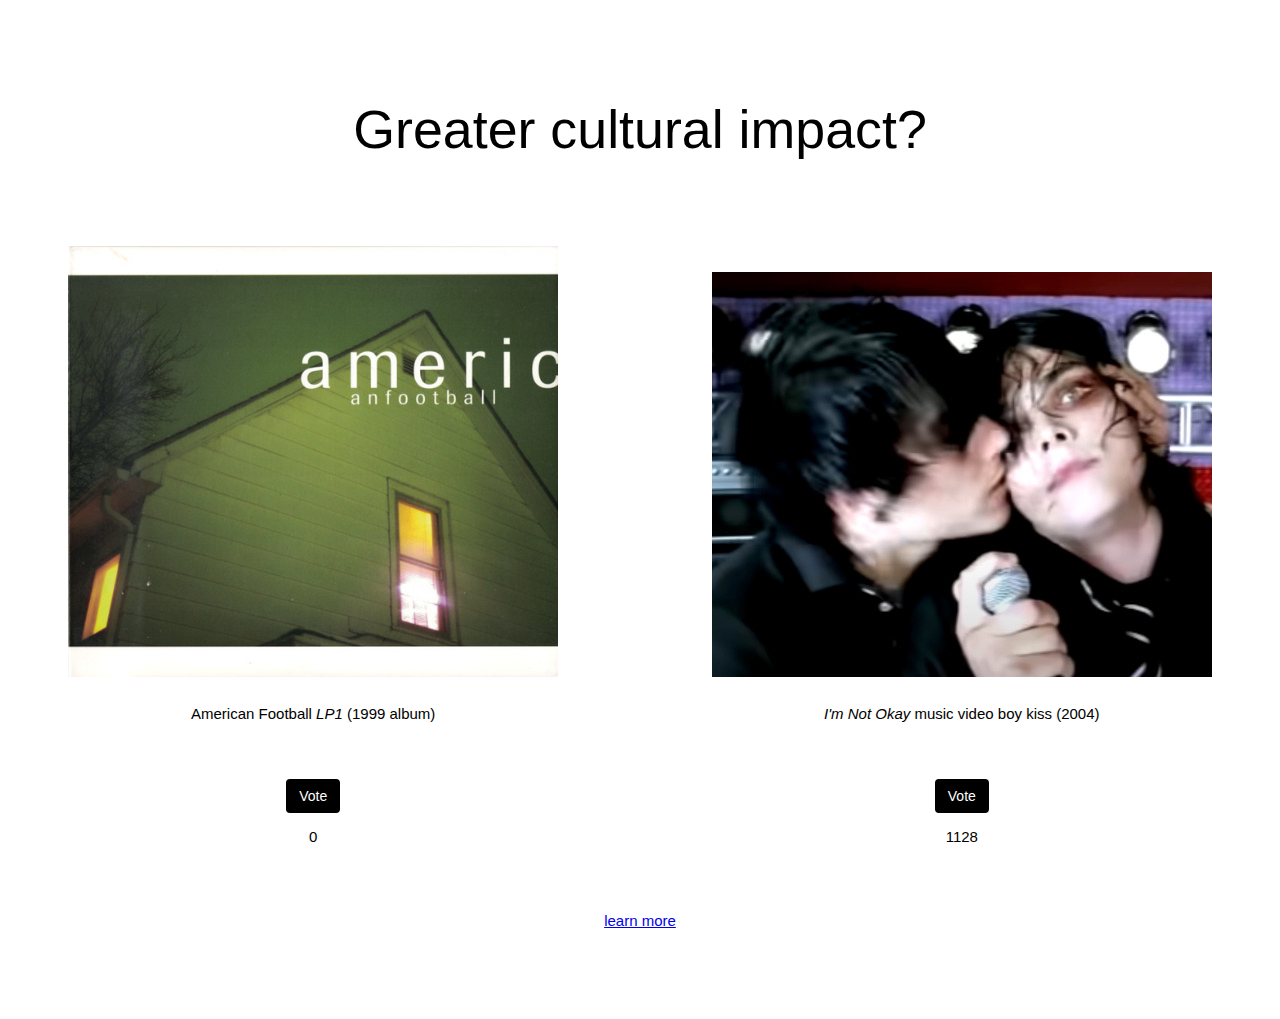
<file: index.html>
<!DOCTYPE html>
<html lang="en">
  <head>
    <link rel="stylesheet" type="text/css" href="style.css">
    <meta charset="utf-8" />
    </head>

  <body> 
    <header>
        Greater cultural impact?
    </header>
    <div id="imgContainer">
        <div id="americanFootball">
            <img src="assets/americanFootball.jpg">
            <p>American Football <i>LP1</i> (1999 album)</p>
            <button class="styledBtn">Vote</button>
            <p>0</p>
        </div>
        <div id="frerard">
            <img src="assets/frerard.png">
            <p><i>I'm Not Okay</i> music video boy kiss (2004)</p>
            <button id="popupBtn" class="styledBtn">Vote</button>
            <p id="voteCount">1128</p>
        </div>
    </div>

    <div id="popup">
        <div class="popupBody">
        <h2>You voted BOY KISS</h2>
        <button onclick="closeModal()">Close</button>
        </div>
    </div>

    <div id="learnMore">
    <a href="learn.html">learn more</a>
    </div>

    <canvas id="confettiCanvas"></canvas>

    <script src="index.js"></script>

  </body>
</html>
</file>
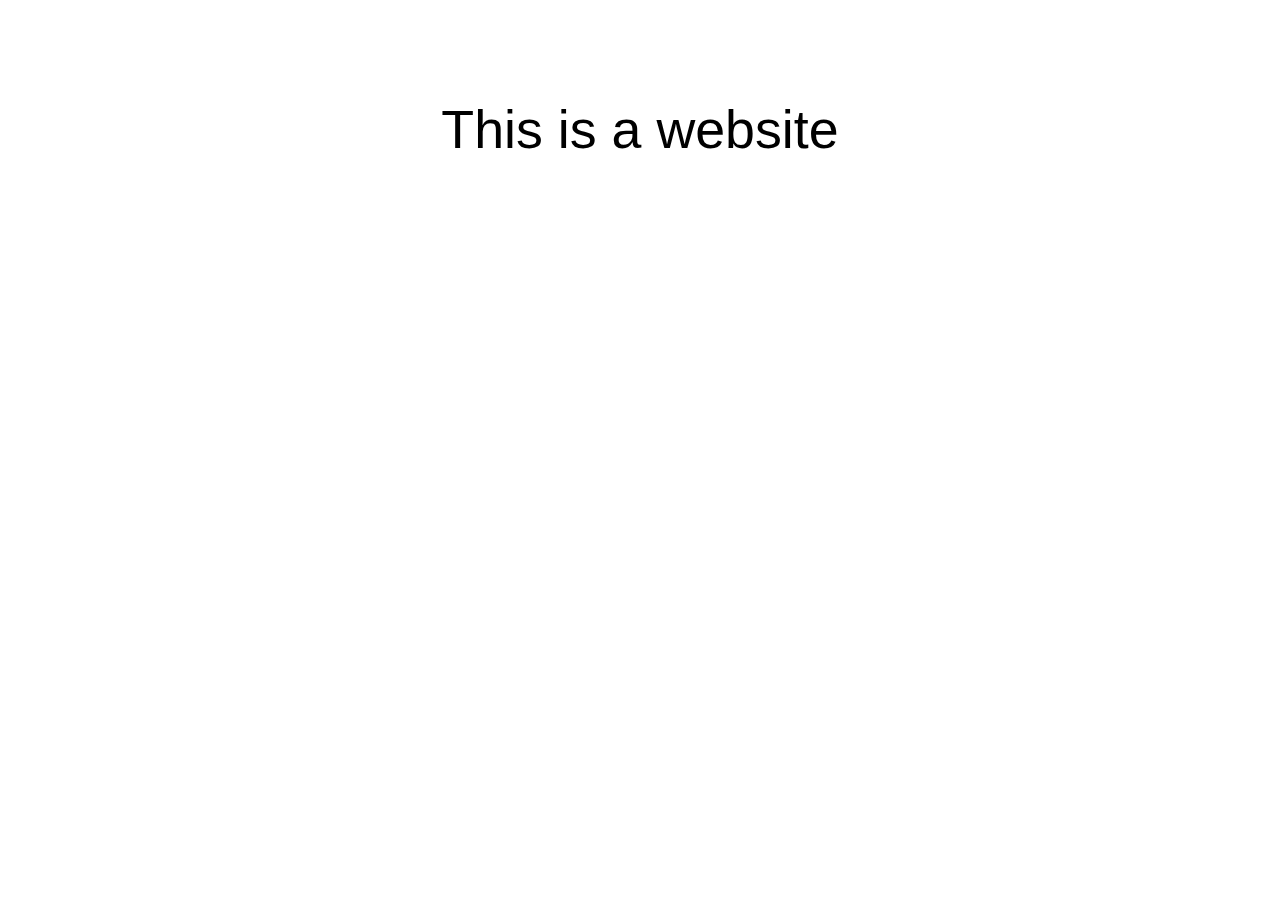
<file: isthisbandemo/learn.html>
<!DOCTYPE html>
<html lang="en">
  <head>
    <link rel="stylesheet" type="text/css" href="style.css">
    <meta charset="utf-8" />
    </head>

  <body> 
    <header>
        This is a website
    </header>

    <script src="index.js"></script>

  </body>
</html>
</file>
<file: style.css>
body {
    font-family: 'arial', sans-serif;
    font-size: 15px;
}

header {
    text-align: center;
    font-size: 4.2vw;
    padding: 1vh;
    padding-top: 10vh;
    font-family: 'arial', sans-serif;
}

button {
    margin-top: 15px;
}

.styledBtn {
    width: fit-content;
    background-color: black;
    color: white;
    display: inline-block;
    padding: 6px 12px;
    font-size: 14px;
    line-height: 1.42857143;
    text-align: center;
    white-space: nowrap;
    cursor: pointer;
    border: 1px solid transparent;
    border-radius: 4px;
}

#imgContainer {
    display: flex;
    justify-content: center;
    align-items: baseline;
    padding-bottom: 2vw;
}

#imgContainer img{
    padding: 6vw;
    padding-bottom: 1vw;
}

#imgContainer p {
    padding-bottom: 3vh;
}

#frerard {
    display: flex;
    flex-direction: column;
    align-items: center;
    text-align: center;
}

#frerard img {
    width: 500px;
    height: auto;
}

#americanFootball {
    display: flex;
    flex-direction: column;
    align-items: center;
    text-align: center;
}

#americanFootball img {
    width: 490px;
    height: auto;
}

#popup {
    visibility: hidden;
    /* position: fixed;
    z-index: 1;
    width: 250px;
    height: 150px;
    left: 50vw;
    top: 40vh;
    background: pink;
    display: flex;
    justify-content: center;
    align-items: center; */

    /* modal container fixed across whole screen */
    position: fixed;
    inset: 0;

    /* z-index must be higher than everything else on the page */
    z-index: 1;
    
    /* semi-transparent black background exposed by padding */
    background-color: rgba(0, 0, 0, .75);
    padding-left: 30vw;
    padding-right: 30vw;
    /* padding-top: 20vh; */

    display: flex;
    justify-content: center;
    align-items: center;
}

.popupBody {
    padding: 20px;
    background: #fff;
    padding: 30px;
    padding-right: 34px;
}

#learnMore {
    display: flex;
    justify-content: center;
    align-items: center;
    margin-bottom: 10vh;
}

#confettiCanvas {
  position: fixed;
  inset: 0;
  width: 100%;
  height: 100%;
  pointer-events: none; 
  z-index: 2;
}
</file>
<file: isthisbandemo/style.css>
body {
    font-family: 'arial', sans-serif;
    font-size: 15px;
}

header {
    text-align: center;
    font-size: 4.2vw;
    padding: 1vh;
    padding-top: 10vh;
    font-family: 'arial', sans-serif;
}

button {
    margin-top: 15px;
}

.styledBtn {
    width: fit-content;
    background-color: black;
    color: white;
    display: inline-block;
    padding: 6px 12px;
    font-size: 14px;
    line-height: 1.42857143;
    text-align: center;
    white-space: nowrap;
    cursor: pointer;
    border: 1px solid transparent;
    border-radius: 4px;
}

#imgContainer {
    display: flex;
    justify-content: center;
    align-items: baseline;
    padding-bottom: 2vw;
}

#imgContainer img{
    padding: 6vw;
    padding-bottom: 1vw;
}

#imgContainer p {
    padding-bottom: 3vh;
}

#frerard {
    display: flex;
    flex-direction: column;
    align-items: center;
    text-align: center;
}

#frerard img {
    width: 500px;
    height: auto;
}

#americanFootball {
    display: flex;
    flex-direction: column;
    align-items: center;
    text-align: center;
}

#americanFootball img {
    width: 490px;
    height: auto;
}

#popup {
    visibility: hidden;
    /* position: fixed;
    z-index: 1;
    width: 250px;
    height: 150px;
    left: 50vw;
    top: 40vh;
    background: pink;
    display: flex;
    justify-content: center;
    align-items: center; */

    /* modal container fixed across whole screen */
    position: fixed;
    inset: 0;

    /* z-index must be higher than everything else on the page */
    z-index: 1;
    
    /* semi-transparent black background exposed by padding */
    background-color: rgba(0, 0, 0, .75);
    padding-left: 30vw;
    padding-right: 30vw;
    /* padding-top: 20vh; */

    display: flex;
    justify-content: center;
    align-items: center;
}

.popupBody {
    padding: 20px;
    background: #fff;
    padding: 30px;
    padding-right: 34px;
}

#learnMore {
    display: flex;
    justify-content: center;
    align-items: center;
    margin-bottom: 10vh;
}

#confettiCanvas {
  position: fixed;
  inset: 0;
  width: 100%;
  height: 100%;
  pointer-events: none; 
  z-index: 2;
}
</file>
